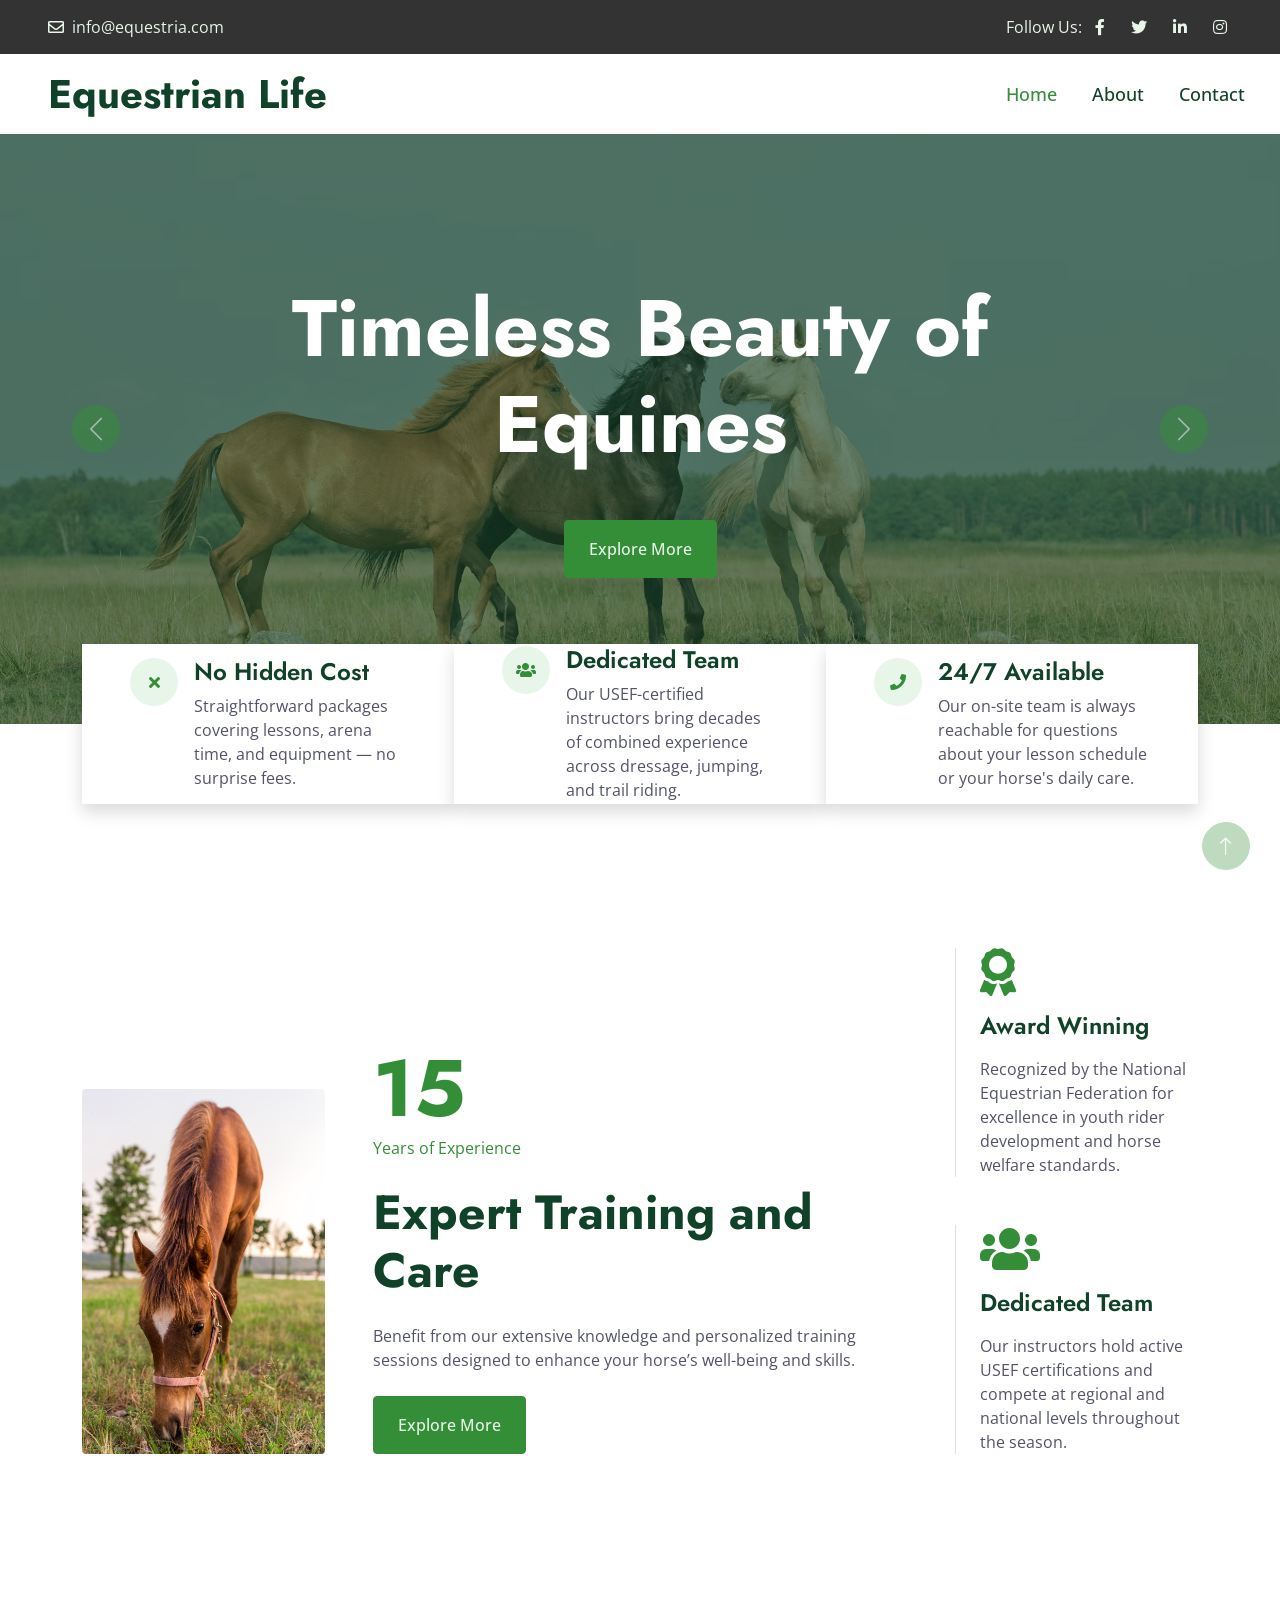
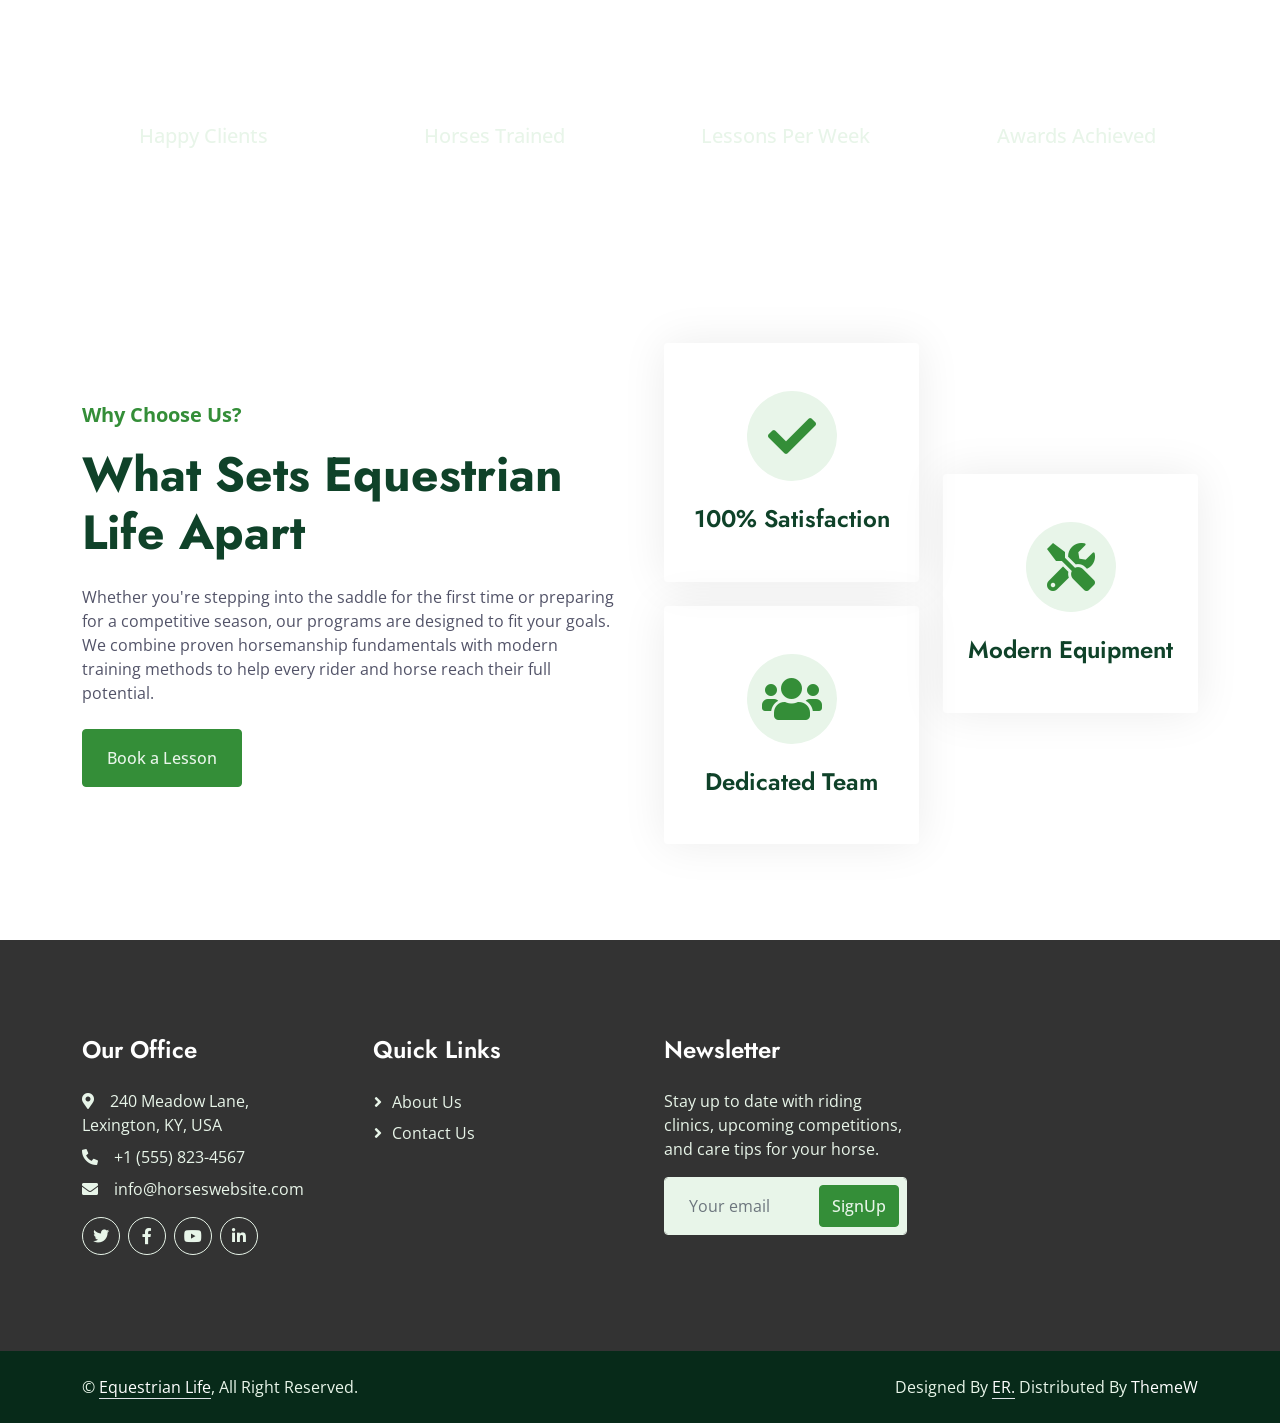
<file: index.html>
<!DOCTYPE html>
<html lang="en">

<head>
    <meta charset="utf-8">
    <title>Equestrian Life | Equine Training & Riding School</title>
    <meta content="width=device-width, initial-scale=1.0" name="viewport">
    <meta content="horse riding lessons, equestrian school, dressage, show jumping, trail riding, Lexington Kentucky" name="keywords">
    <meta content="Equestrian Life is a USEF-certified riding school in Lexington, KY offering lessons, boarding, and training for all skill levels." name="description">

    <!-- Favicon -->
    <link href="img/favicon.ico" rel="icon">

    <!-- Google Web Fonts -->
    <link rel="preconnect" href="https://fonts.googleapis.com">
    <link rel="preconnect" href="https://fonts.gstatic.com" crossorigin>
    <link href="https://fonts.googleapis.com/css2?family=Jost:wght@500;600;700&family=Open+Sans:wght@400;500&display=swap" rel="stylesheet">  

    <!-- Icon Font Stylesheet -->
    <link href="https://cdnjs.cloudflare.com/ajax/libs/font-awesome/5.10.0/css/all.min.css" rel="stylesheet">
    <link href="https://cdn.jsdelivr.net/npm/bootstrap-icons@1.4.1/font/bootstrap-icons.css" rel="stylesheet">

    <!-- Libraries Stylesheet -->
    <link href="lib/animate/animate.min.css" rel="stylesheet">

    <!-- Customized Bootstrap Stylesheet -->
    <link href="css/bootstrap.min.css" rel="stylesheet">

    <!-- Template Stylesheet -->
    <link href="css/style.css" rel="stylesheet">
</head>

<body>
    <!-- Spinner Start -->
    <div id="spinner" class="show bg-white position-fixed translate-middle w-100 vh-100 top-50 start-50 d-flex align-items-center justify-content-center">
        <div class="spinner-border text-primary" role="status" style="width: 3rem; height: 3rem;"></div>
    </div>
    <!-- Spinner End -->


    <!-- Topbar Start -->
    <div class="container-fluid bg-dark text-light px-0 py-2">
        <div class="row gx-0 d-none d-lg-flex">
            <div class="col-lg-7 px-5 text-start">
                <div class="h-100 d-inline-flex align-items-center">
                    <span class="far fa-envelope me-2"></span>
                    <span>info@equestria.com</span>
                </div>
            </div>
            <div class="col-lg-5 px-5 text-end">
                <div class="h-100 d-inline-flex align-items-center mx-n2">
                    <span>Follow Us:</span>
                    <a class="btn btn-link text-light" href=""><i class="fab fa-facebook-f"></i></a>
                    <a class="btn btn-link text-light" href=""><i class="fab fa-twitter"></i></a>
                    <a class="btn btn-link text-light" href=""><i class="fab fa-linkedin-in"></i></a>
                    <a class="btn btn-link text-light" href=""><i class="fab fa-instagram"></i></a>
                </div>
            </div>
        </div>
    </div>
    <!-- Topbar End -->


    <!-- Navbar Start -->
    <nav class="navbar navbar-expand-lg bg-white navbar-light sticky-top p-0">
        <a href="index.html" class="navbar-brand d-flex align-items-center px-4 px-lg-5">
            <h1 class="m-0">Equestrian Life</h1>
        </a>
        <button type="button" class="navbar-toggler me-4" data-bs-toggle="collapse" data-bs-target="#navbarCollapse">
            <span class="navbar-toggler-icon"></span>
        </button>
        <div class="collapse navbar-collapse" id="navbarCollapse">
            <div class="navbar-nav ms-auto p-4 p-lg-0">
                <a href="index.html" class="nav-item nav-link active">Home</a>
                <a href="about.html" class="nav-item nav-link">About</a>
                <a href="contact.html" class="nav-item nav-link">Contact</a>
            </div>
        </div>
    </nav>
    <!-- Navbar End -->


    <!-- Carousel Start -->
    <div class="container-fluid p-0 wow fadeIn" data-wow-delay="0.1s">
        <div id="header-carousel" class="carousel slide" data-bs-ride="carousel">
            <div class="carousel-inner">
                <div class="carousel-item active">
                    <img class="w-100" src="img/horses1.avif" alt="Image">
                    <div class="carousel-caption">
                        <div class="container">
                            <div class="row justify-content-center">
                                <div class="col-lg-8">
                                    <h1 class="display-1 text-white mb-5 animated slideInDown">Timeless Beauty of Equines</h1>
                                    <a href="about.html" class="btn btn-primary py-sm-3 px-sm-4">Explore More</a>
                                </div>
                            </div>
                        </div>
                    </div>
                </div>
                <div class="carousel-item">
                    <img class="w-100" src="img/horses2.avif" alt="Image">
                    <div class="carousel-caption">
                        <div class="container">
                            <div class="row justify-content-center">
                                <div class="col-lg-7">
                                    <h1 class="display-1 text-white mb-5 animated slideInDown">The Art of Equine Simplicity</h1>
                                    <a href="about.html" class="btn btn-primary py-sm-3 px-sm-4">Explore More</a>
                                </div>
                            </div>
                        </div>
                    </div>
                </div>
            </div>
            <button class="carousel-control-prev" type="button" data-bs-target="#header-carousel"
                data-bs-slide="prev">
                <span class="carousel-control-prev-icon" aria-hidden="true"></span>
                <span class="visually-hidden">Previous</span>
            </button>
            <button class="carousel-control-next" type="button" data-bs-target="#header-carousel"
                data-bs-slide="next">
                <span class="carousel-control-next-icon" aria-hidden="true"></span>
                <span class="visually-hidden">Next</span>
            </button>
        </div>
    </div>
    <!-- Carousel End -->


    <!-- Top Feature Start -->
    <div class="container-fluid top-feature py-5 pt-lg-0">
        <div class="container py-5 pt-lg-0">
            <div class="row gx-0">
                <div class="col-lg-4 wow fadeIn" data-wow-delay="0.1s">
                    <div class="bg-white shadow d-flex align-items-center h-100 px-5" style="min-height: 160px;">
                        <div class="d-flex">
                            <div class="flex-shrink-0 btn-lg-square rounded-circle bg-light">
                                <i class="fa fa-times text-primary"></i>
                            </div>
                            <div class="ps-3">
                                <h4>No Hidden Cost</h4>
                                <span>Straightforward packages covering lessons, arena time, and equipment — no surprise fees.</span>
                            </div>
                        </div>
                    </div>
                </div>
                <div class="col-lg-4 wow fadeIn" data-wow-delay="0.3s">
                    <div class="bg-white shadow d-flex align-items-center h-100 px-5" style="min-height: 160px;">
                        <div class="d-flex">
                            <div class="flex-shrink-0 btn-lg-square rounded-circle bg-light">
                                <i class="fa fa-users text-primary"></i>
                            </div>
                            <div class="ps-3">
                                <h4>Dedicated Team</h4>
                                <span>Our USEF-certified instructors bring decades of combined experience across dressage, jumping, and trail riding.</span>
                            </div>
                        </div>
                    </div>
                </div>
                <div class="col-lg-4 wow fadeIn" data-wow-delay="0.5s">
                    <div class="bg-white shadow d-flex align-items-center h-100 px-5" style="min-height: 160px;">
                        <div class="d-flex">
                            <div class="flex-shrink-0 btn-lg-square rounded-circle bg-light">
                                <i class="fa fa-phone text-primary"></i>
                            </div>
                            <div class="ps-3">
                                <h4>24/7 Available</h4>
                                <span>Our on-site team is always reachable for questions about your lesson schedule or your horse's daily care.</span>
                            </div>
                        </div>
                    </div>
                </div>
            </div>
        </div>
    </div>
    <!-- Top Feature End -->


    <!-- About Start -->
    <div class="container-xxl py-5">
        <div class="container">
            <div class="row g-5 align-items-end">
                <div class="col-lg-3 col-md-5 wow fadeInUp" data-wow-delay="0.1s">
                    <img class="img-fluid rounded" data-wow-delay="0.1s" src="img/about.avif">
                </div>
                <div class="col-lg-6 col-md-7 wow fadeInUp" data-wow-delay="0.3s">
                    <h1 class="display-1 text-primary mb-0">15</h1>
                    <p class="text-primary mb-4">Years of Experience</p>
                    <h1 class="display-5 mb-4">Expert Training and Care</h1>
                    <p class="mb-4">Benefit from our extensive knowledge and personalized training sessions designed to enhance your horse’s well-being and skills.</p>
                    <a class="btn btn-primary py-3 px-4" href="about.html">Explore More</a>
                </div>
                <div class="col-lg-3 col-md-12 wow fadeInUp" data-wow-delay="0.5s">
                    <div class="row g-5">
                        <div class="col-12 col-sm-6 col-lg-12">
                            <div class="border-start ps-4">
                                <i class="fa fa-award fa-3x text-primary mb-3"></i>
                                <h4 class="mb-3">Award Winning</h4>
                                <span>Recognized by the National Equestrian Federation for excellence in youth rider development and horse welfare standards.</span>
                            </div>
                        </div>
                        <div class="col-12 col-sm-6 col-lg-12">
                            <div class="border-start ps-4">
                                <i class="fa fa-users fa-3x text-primary mb-3"></i>
                                <h4 class="mb-3">Dedicated Team</h4>
                                <span>Our instructors hold active USEF certifications and compete at regional and national levels throughout the season.</span>
                            </div>
                        </div>
                    </div>
                </div>
            </div>
        </div>
    </div>
    <!-- About End -->


    <!-- Facts Start -->
    <div class="container-fluid facts my-5 py-5" data-parallax="scroll" data-image-src="img/horsescover.avif">
        <div class="container py-5">
            <div class="row g-5">
                <div class="col-sm-6 col-lg-3 text-center wow fadeIn" data-wow-delay="0.1s">
                    <h1 class="display-4 text-white" data-toggle="counter-up">186</h1>
                    <span class="fs-5 fw-semi-bold text-light">Happy Clients</span>
                </div>
                <div class="col-sm-6 col-lg-3 text-center wow fadeIn" data-wow-delay="0.3s">
                    <h1 class="display-4 text-white" data-toggle="counter-up">94</h1>
                    <span class="fs-5 fw-semi-bold text-light">Horses Trained</span>
                </div>
                <div class="col-sm-6 col-lg-3 text-center wow fadeIn" data-wow-delay="0.5s">
                    <h1 class="display-4 text-white" data-toggle="counter-up">48</h1>
                    <span class="fs-5 fw-semi-bold text-light">Lessons Per Week</span>
                </div>
                <div class="col-sm-6 col-lg-3 text-center wow fadeIn" data-wow-delay="0.7s">
                    <h1 class="display-4 text-white" data-toggle="counter-up">23</h1>
                    <span class="fs-5 fw-semi-bold text-light">Awards Achieved</span>
                </div>
            </div>
        </div>
    </div>
    <!-- Facts End -->


    <!-- Features Start -->
    <div class="container-xxl py-5">
        <div class="container">
            <div class="row g-5 align-items-center">
                <div class="col-lg-6 wow fadeInUp" data-wow-delay="0.1s">
                    <p class="fs-5 fw-bold text-primary">Why Choose Us?</p>
                    <h1 class="display-5 mb-4">What Sets Equestrian Life Apart</h1>
                    <p class="mb-4">Whether you're stepping into the saddle for the first time or preparing for a competitive season, our programs are designed to fit your goals. We combine proven horsemanship fundamentals with modern training methods to help every rider and horse reach their full potential.</p>
                    <a class="btn btn-primary py-3 px-4" href="contact.html">Book a Lesson</a>
                </div>
                <div class="col-lg-6">
                    <div class="row g-4 align-items-center">
                        <div class="col-md-6">
                            <div class="row g-4">
                                <div class="col-12 wow fadeIn" data-wow-delay="0.3s">
                                    <div class="text-center rounded py-5 px-4" style="box-shadow: 0 0 45px rgba(0,0,0,.08);">
                                        <div class="btn-square bg-light rounded-circle mx-auto mb-4" style="width: 90px; height: 90px;">
                                            <i class="fa fa-check fa-3x text-primary"></i>
                                        </div>
                                        <h4 class="mb-0">100% Satisfaction</h4>
                                    </div>
                                </div>
                                <div class="col-12 wow fadeIn" data-wow-delay="0.5s">
                                    <div class="text-center rounded py-5 px-4" style="box-shadow: 0 0 45px rgba(0,0,0,.08);">
                                        <div class="btn-square bg-light rounded-circle mx-auto mb-4" style="width: 90px; height: 90px;">
                                            <i class="fa fa-users fa-3x text-primary"></i>
                                        </div>
                                        <h4 class="mb-0">Dedicated Team</h4>
                                    </div>
                                </div>
                            </div>
                        </div>
                        <div class="col-md-6 wow fadeIn" data-wow-delay="0.7s">
                            <div class="text-center rounded py-5 px-4" style="box-shadow: 0 0 45px rgba(0,0,0,.08);">
                                <div class="btn-square bg-light rounded-circle mx-auto mb-4" style="width: 90px; height: 90px;">
                                    <i class="fa fa-tools fa-3x text-primary"></i>
                                </div>
                                <h4 class="mb-0">Modern Equipment</h4>
                            </div>
                        </div>
                    </div>
                </div>
            </div>
        </div>
    </div>
    <!-- Features End -->



    <!-- Footer Start -->
    <div class="container-fluid bg-dark text-light footer mt-5 py-5 wow fadeIn" data-wow-delay="0.1s">
        <div class="container py-5">
            <div class="row g-5">
                <div class="col-lg-3 col-md-6">
                    <h4 class="text-white mb-4">Our Office</h4>
                    <p class="mb-2"><i class="fa fa-map-marker-alt me-3"></i>240 Meadow Lane, Lexington, KY, USA</p>
                    <p class="mb-2"><i class="fa fa-phone-alt me-3"></i>+1 (555) 823-4567</p>
                    <p class="mb-2"><i class="fa fa-envelope me-3"></i>info@horseswebsite.com</p>
                    <div class="d-flex pt-2">
                        <a class="btn btn-square btn-outline-light rounded-circle me-2" href=""><i class="fab fa-twitter"></i></a>
                        <a class="btn btn-square btn-outline-light rounded-circle me-2" href=""><i class="fab fa-facebook-f"></i></a>
                        <a class="btn btn-square btn-outline-light rounded-circle me-2" href=""><i class="fab fa-youtube"></i></a>
                        <a class="btn btn-square btn-outline-light rounded-circle me-2" href=""><i class="fab fa-linkedin-in"></i></a>
                    </div>
                </div>
                <div class="col-lg-3 col-md-6">
                    <h4 class="text-white mb-4">Quick Links</h4>
                    <a class="btn btn-link" href="about.html">About Us</a>
                    <a class="btn btn-link" href="contact.html">Contact Us</a>
                </div>
                <div class="col-lg-3 col-md-6">
                    <h4 class="text-white mb-4">Newsletter</h4>
                    <p>Stay up to date with riding clinics, upcoming competitions, and care tips for your horse.</p>
                    <div class="position-relative w-100">
                        <input class="form-control bg-light border-light w-100 py-3 ps-4 pe-5" type="text" placeholder="Your email">
                        <button type="button" class="btn btn-primary py-2 position-absolute top-0 end-0 mt-2 me-2">SignUp</button>
                    </div>
                </div>
            </div>
        </div>
    </div>
    <!-- Footer End -->


    <!-- Copyright Start -->
    <div class="container-fluid copyright py-4">
        <div class="container">
            <div class="row">
                <div class="col-md-6 text-center text-md-start mb-3 mb-md-0">
                    &copy; <a class="border-bottom" href="#">Equestrian Life</a>, All Right Reserved.
                </div>
                <div class="col-md-6 text-center text-md-end">
                    <!--/*** This template is free as long as you keep the footer author’s credit link/attribution link/backlink. If you'd like to use the template without the footer author’s credit link/attribution link/backlink, you can purchase the Credit Removal License from "https://htmlcodex.com/credit-removal". Thank you for your support. ***/-->
                    Designed By <a class="border-bottom" href="https://htmlcodex.com">ER.</a> Distributed By <a href="https://themewagon.com">ThemeW</a>
                </div>
            </div>
        </div>
    </div>
    <!-- Copyright End -->


    <!-- Back to Top -->
    <a href="#" class="btn btn-lg btn-primary btn-lg-square rounded-circle back-to-top"><i class="bi bi-arrow-up"></i></a>


    <!-- JavaScript Libraries -->
    <script src="https://code.jquery.com/jquery-3.4.1.min.js"></script>
    <script src="https://cdn.jsdelivr.net/npm/bootstrap@5.0.0/dist/js/bootstrap.bundle.min.js"></script>
    <script src="lib/wow/wow.min.js"></script>
    <script src="lib/easing/easing.min.js"></script>
    <script src="lib/waypoints/waypoints.min.js"></script>
    <script src="lib/counterup/counterup.min.js"></script>
    <script src="lib/parallax/parallax.min.js"></script>

    <!-- Template Javascript -->
    <script src="js/main.js"></script>
</body>

</html>
</file>
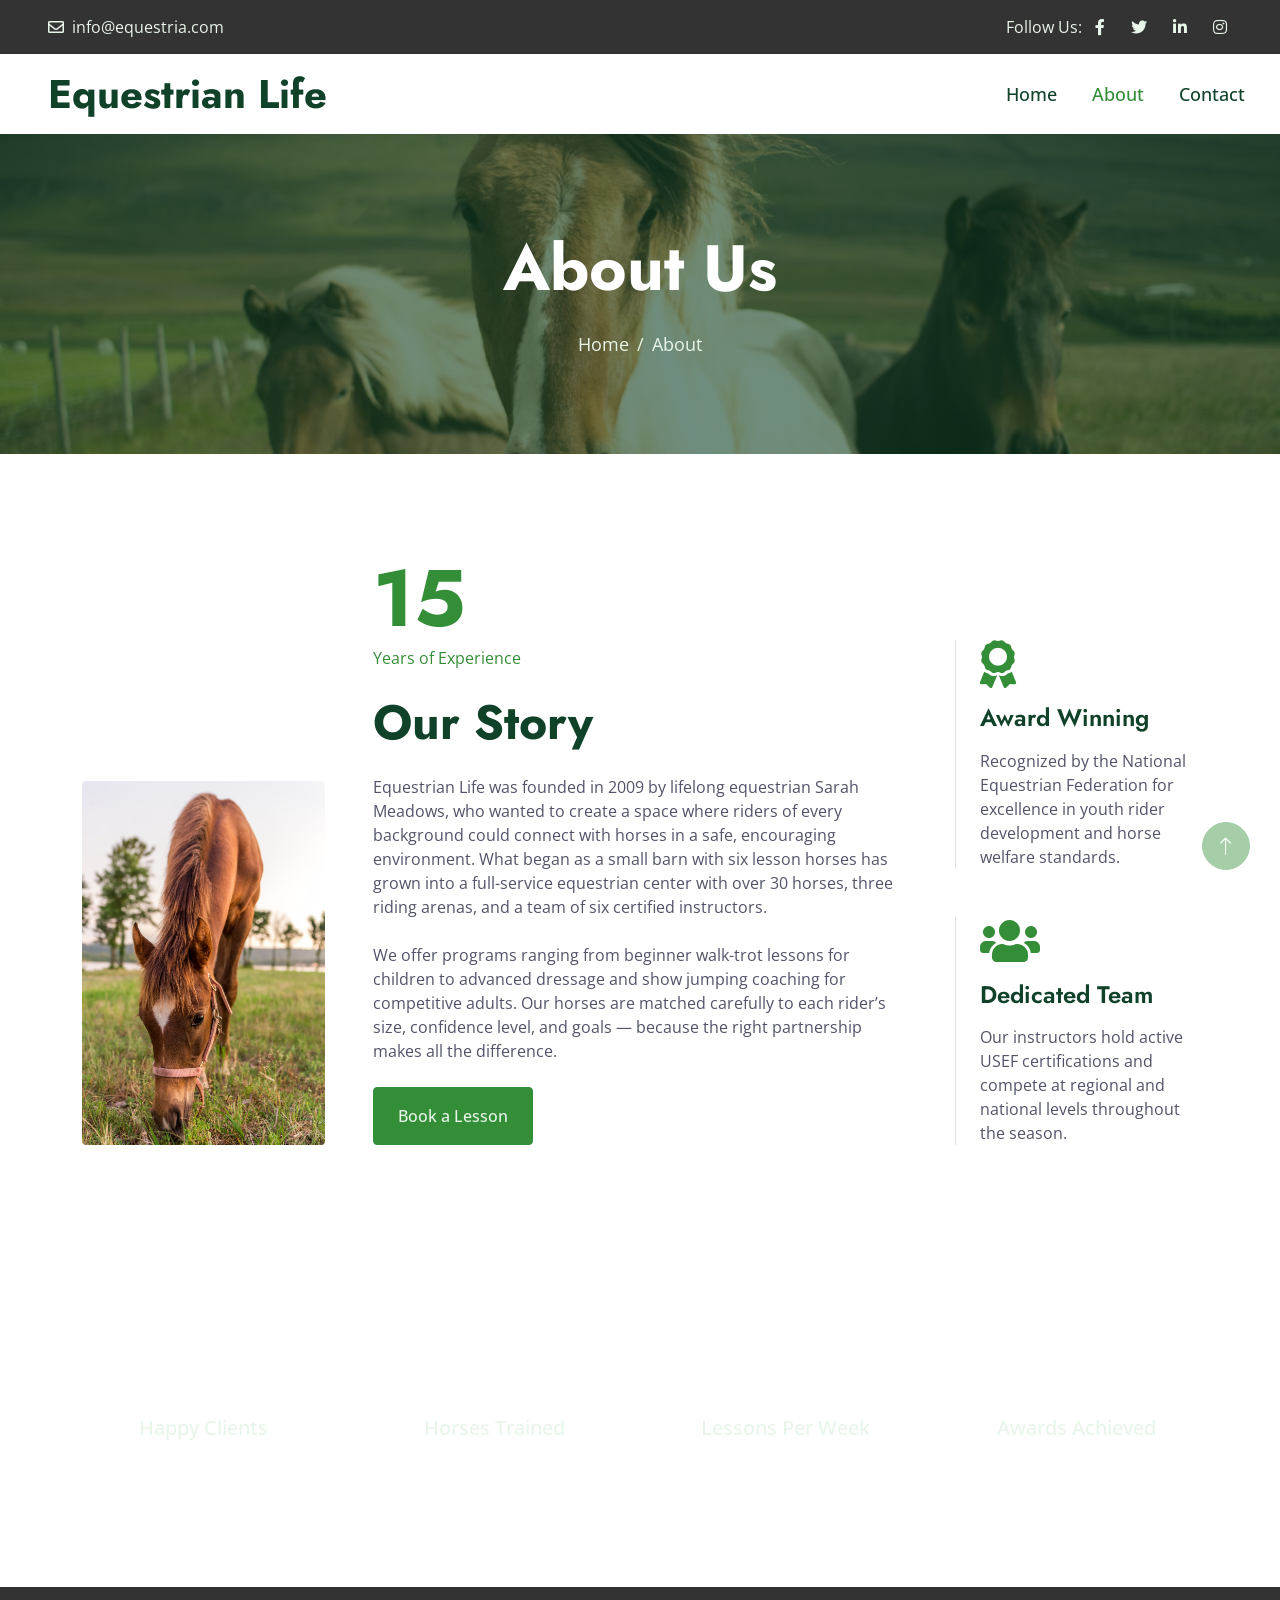
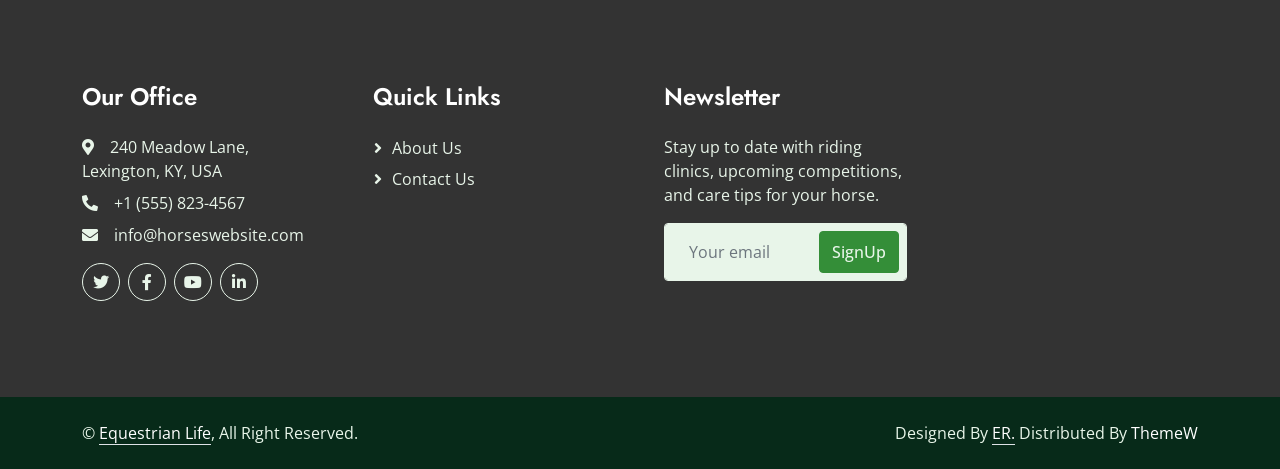
<file: about.html>
<!DOCTYPE html>
<html lang="en">

<head>
    <meta charset="utf-8">
    <title>About Us | Equestrian Life</title>
    <meta content="width=device-width, initial-scale=1.0" name="viewport">
    <meta content="about equestrian life, horse riding school history, certified riding instructors, Lexington Kentucky equestrian" name="keywords">
    <meta content="Learn about Equestrian Life — 15 years of USEF-certified instruction, award-winning programs, and a passionate team dedicated to horses and riders of all levels." name="description">

    <!-- Favicon -->
    <link href="img/favicon.ico" rel="icon">

    <!-- Google Web Fonts -->
    <link rel="preconnect" href="https://fonts.googleapis.com">
    <link rel="preconnect" href="https://fonts.gstatic.com" crossorigin>
    <link href="https://fonts.googleapis.com/css2?family=Jost:wght@500;600;700&family=Open+Sans:wght@400;500&display=swap" rel="stylesheet">  

    <!-- Icon Font Stylesheet -->
    <link href="https://cdnjs.cloudflare.com/ajax/libs/font-awesome/5.10.0/css/all.min.css" rel="stylesheet">
    <link href="https://cdn.jsdelivr.net/npm/bootstrap-icons@1.4.1/font/bootstrap-icons.css" rel="stylesheet">

    <!-- Libraries Stylesheet -->
    <link href="lib/animate/animate.min.css" rel="stylesheet">

    <!-- Customized Bootstrap Stylesheet -->
    <link href="css/bootstrap.min.css" rel="stylesheet">

    <!-- Template Stylesheet -->
    <link href="css/style.css" rel="stylesheet">
</head>

<body>
    <!-- Spinner Start -->
    <div id="spinner" class="show bg-white position-fixed translate-middle w-100 vh-100 top-50 start-50 d-flex align-items-center justify-content-center">
        <div class="spinner-border text-primary" role="status" style="width: 3rem; height: 3rem;"></div>
    </div>
    <!-- Spinner End -->


    <!-- Topbar Start -->
    <div class="container-fluid bg-dark text-light px-0 py-2">
        <div class="row gx-0 d-none d-lg-flex">
            <div class="col-lg-7 px-5 text-start">
                <div class="h-100 d-inline-flex align-items-center">
                    <span class="far fa-envelope me-2"></span>
                    <span>info@equestria.com</span>
                </div>
            </div>
            <div class="col-lg-5 px-5 text-end">
                <div class="h-100 d-inline-flex align-items-center mx-n2">
                    <span>Follow Us:</span>
                    <a class="btn btn-link text-light" href=""><i class="fab fa-facebook-f"></i></a>
                    <a class="btn btn-link text-light" href=""><i class="fab fa-twitter"></i></a>
                    <a class="btn btn-link text-light" href=""><i class="fab fa-linkedin-in"></i></a>
                    <a class="btn btn-link text-light" href=""><i class="fab fa-instagram"></i></a>
                </div>
            </div>
        </div>
    </div>
    <!-- Topbar End -->


    <!-- Navbar Start -->
    <nav class="navbar navbar-expand-lg bg-white navbar-light sticky-top p-0">
        <a href="index.html" class="navbar-brand d-flex align-items-center px-4 px-lg-5">
            <h1 class="m-0">Equestrian Life</h1>
        </a>
        <button type="button" class="navbar-toggler me-4" data-bs-toggle="collapse" data-bs-target="#navbarCollapse">
            <span class="navbar-toggler-icon"></span>
        </button>
        <div class="collapse navbar-collapse" id="navbarCollapse">
            <div class="navbar-nav ms-auto p-4 p-lg-0">
                <a href="index.html" class="nav-item nav-link">Home</a>
                <a href="about.html" class="nav-item nav-link active">About</a>
                <a href="contact.html" class="nav-item nav-link">Contact</a>
            </div>
        </div>
    </nav>
    <!-- Navbar End -->


    <!-- Page Header Start -->
    <div class="container-fluid page-header py-5 mb-5 wow fadeIn" data-wow-delay="0.1s">
        <div class="container text-center py-5">
            <h1 class="display-3 text-white mb-4 animated slideInDown">About Us</h1>
            <nav aria-label="breadcrumb animated slideInDown">
                <ol class="breadcrumb justify-content-center mb-0">
                    <li class="breadcrumb-item"><a href="#">Home</a></li>
                    <li class="breadcrumb-item active" aria-current="page">About</li>
                </ol>
            </nav>
        </div>
    </div>
    <!-- Page Header End -->


    <!-- About Start -->
    <div class="container-xxl py-5">
        <div class="container">
            <div class="row g-5 align-items-end">
                <div class="col-lg-3 col-md-5 wow fadeInUp" data-wow-delay="0.1s">
                    <img class="img-fluid rounded" data-wow-delay="0.1s" src="img/about.avif">
                </div>
                <div class="col-lg-6 col-md-7 wow fadeInUp" data-wow-delay="0.3s">
                    <h1 class="display-1 text-primary mb-0">15</h1>
                    <p class="text-primary mb-4">Years of Experience</p>
                    <h1 class="display-5 mb-4">Our Story</h1>
                    <p class="mb-4">Equestrian Life was founded in 2009 by lifelong equestrian Sarah Meadows, who wanted to create a space where riders of every background could connect with horses in a safe, encouraging environment. What began as a small barn with six lesson horses has grown into a full-service equestrian center with over 30 horses, three riding arenas, and a team of six certified instructors.</p>
                    <p class="mb-4">We offer programs ranging from beginner walk-trot lessons for children to advanced dressage and show jumping coaching for competitive adults. Our horses are matched carefully to each rider’s size, confidence level, and goals — because the right partnership makes all the difference.</p>
                    <a class="btn btn-primary py-3 px-4" href="contact.html">Book a Lesson</a>
                </div>
                <div class="col-lg-3 col-md-12 wow fadeInUp" data-wow-delay="0.5s">
                    <div class="row g-5">
                        <div class="col-12 col-sm-6 col-lg-12">
                            <div class="border-start ps-4">
                                <i class="fa fa-award fa-3x text-primary mb-3"></i>
                                <h4 class="mb-3">Award Winning</h4>
                                <span>Recognized by the National Equestrian Federation for excellence in youth rider development and horse welfare standards.</span>
                            </div>
                        </div>
                        <div class="col-12 col-sm-6 col-lg-12">
                            <div class="border-start ps-4">
                                <i class="fa fa-users fa-3x text-primary mb-3"></i>
                                <h4 class="mb-3">Dedicated Team</h4>
                                <span>Our instructors hold active USEF certifications and compete at regional and national levels throughout the season.</span>
                            </div>
                        </div>
                    </div>
                </div>
            </div>
        </div>
    </div>
    <!-- About End -->


    <!-- Facts Start -->
    <div class="container-fluid facts my-5 py-5" data-parallax="scroll" data-image-src="img/horsescover.avif">
        <div class="container py-5">
            <div class="row g-5">
                <div class="col-sm-6 col-lg-3 text-center wow fadeIn" data-wow-delay="0.1s">
                    <h1 class="display-4 text-white" data-toggle="counter-up">186</h1>
                    <span class="fs-5 fw-semi-bold text-light">Happy Clients</span>
                </div>
                <div class="col-sm-6 col-lg-3 text-center wow fadeIn" data-wow-delay="0.3s">
                    <h1 class="display-4 text-white" data-toggle="counter-up">94</h1>
                    <span class="fs-5 fw-semi-bold text-light">Horses Trained</span>
                </div>
                <div class="col-sm-6 col-lg-3 text-center wow fadeIn" data-wow-delay="0.5s">
                    <h1 class="display-4 text-white" data-toggle="counter-up">48</h1>
                    <span class="fs-5 fw-semi-bold text-light">Lessons Per Week</span>
                </div>
                <div class="col-sm-6 col-lg-3 text-center wow fadeIn" data-wow-delay="0.7s">
                    <h1 class="display-4 text-white" data-toggle="counter-up">23</h1>
                    <span class="fs-5 fw-semi-bold text-light">Awards Achieved</span>
                </div>
            </div>
        </div>
    </div>
    <!-- Facts End -->


    <!-- Footer Start -->
    <div class="container-fluid bg-dark text-light footer mt-5 py-5 wow fadeIn" data-wow-delay="0.1s">
        <div class="container py-5">
            <div class="row g-5">
                <div class="col-lg-3 col-md-6">
                    <h4 class="text-white mb-4">Our Office</h4>
                    <p class="mb-2"><i class="fa fa-map-marker-alt me-3"></i>240 Meadow Lane, Lexington, KY, USA</p>
                    <p class="mb-2"><i class="fa fa-phone-alt me-3"></i>+1 (555) 823-4567</p>
                    <p class="mb-2"><i class="fa fa-envelope me-3"></i>info@horseswebsite.com</p>
                    <div class="d-flex pt-2">
                        <a class="btn btn-square btn-outline-light rounded-circle me-2" href=""><i class="fab fa-twitter"></i></a>
                        <a class="btn btn-square btn-outline-light rounded-circle me-2" href=""><i class="fab fa-facebook-f"></i></a>
                        <a class="btn btn-square btn-outline-light rounded-circle me-2" href=""><i class="fab fa-youtube"></i></a>
                        <a class="btn btn-square btn-outline-light rounded-circle me-2" href=""><i class="fab fa-linkedin-in"></i></a>
                    </div>
                </div>
                <div class="col-lg-3 col-md-6">
                    <h4 class="text-white mb-4">Quick Links</h4>
                    <a class="btn btn-link" href="about.html">About Us</a>
                    <a class="btn btn-link" href="contact.html">Contact Us</a>
                </div>
                <div class="col-lg-3 col-md-6">
                    <h4 class="text-white mb-4">Newsletter</h4>
                    <p>Stay up to date with riding clinics, upcoming competitions, and care tips for your horse.</p>
                    <div class="position-relative w-100">
                        <input class="form-control bg-light border-light w-100 py-3 ps-4 pe-5" type="text" placeholder="Your email">
                        <button type="button" class="btn btn-primary py-2 position-absolute top-0 end-0 mt-2 me-2">SignUp</button>
                    </div>
                </div>
            </div>
        </div>
    </div>
    <!-- Footer End -->


    <!-- Copyright Start -->
    <div class="container-fluid copyright py-4">
        <div class="container">
            <div class="row">
                <div class="col-md-6 text-center text-md-start mb-3 mb-md-0">
                    &copy; <a class="border-bottom" href="#">Equestrian Life</a>, All Right Reserved.
                </div>
                <div class="col-md-6 text-center text-md-end">
                    <!--/*** This template is free as long as you keep the footer author’s credit link/attribution link/backlink. If you'd like to use the template without the footer author’s credit link/attribution link/backlink, you can purchase the Credit Removal License from "https://htmlcodex.com/credit-removal". Thank you for your support. ***/-->
                    Designed By <a class="border-bottom" href="https://htmlcodex.com">ER.</a> Distributed By <a href="https://themewagon.com">ThemeW</a>
                </div>
            </div>
        </div>
    </div>
    <!-- Copyright End -->


    <!-- Back to Top -->
    <a href="#" class="btn btn-lg btn-primary btn-lg-square rounded-circle back-to-top"><i class="bi bi-arrow-up"></i></a>


    <!-- JavaScript Libraries -->
    <script src="https://code.jquery.com/jquery-3.4.1.min.js"></script>
    <script src="https://cdn.jsdelivr.net/npm/bootstrap@5.0.0/dist/js/bootstrap.bundle.min.js"></script>
    <script src="lib/wow/wow.min.js"></script>
    <script src="lib/easing/easing.min.js"></script>
    <script src="lib/waypoints/waypoints.min.js"></script>
    <script src="lib/counterup/counterup.min.js"></script>
    <script src="lib/parallax/parallax.min.js"></script>

    <!-- Template Javascript -->
    <script src="js/main.js"></script>
</body>

</html>
</file>
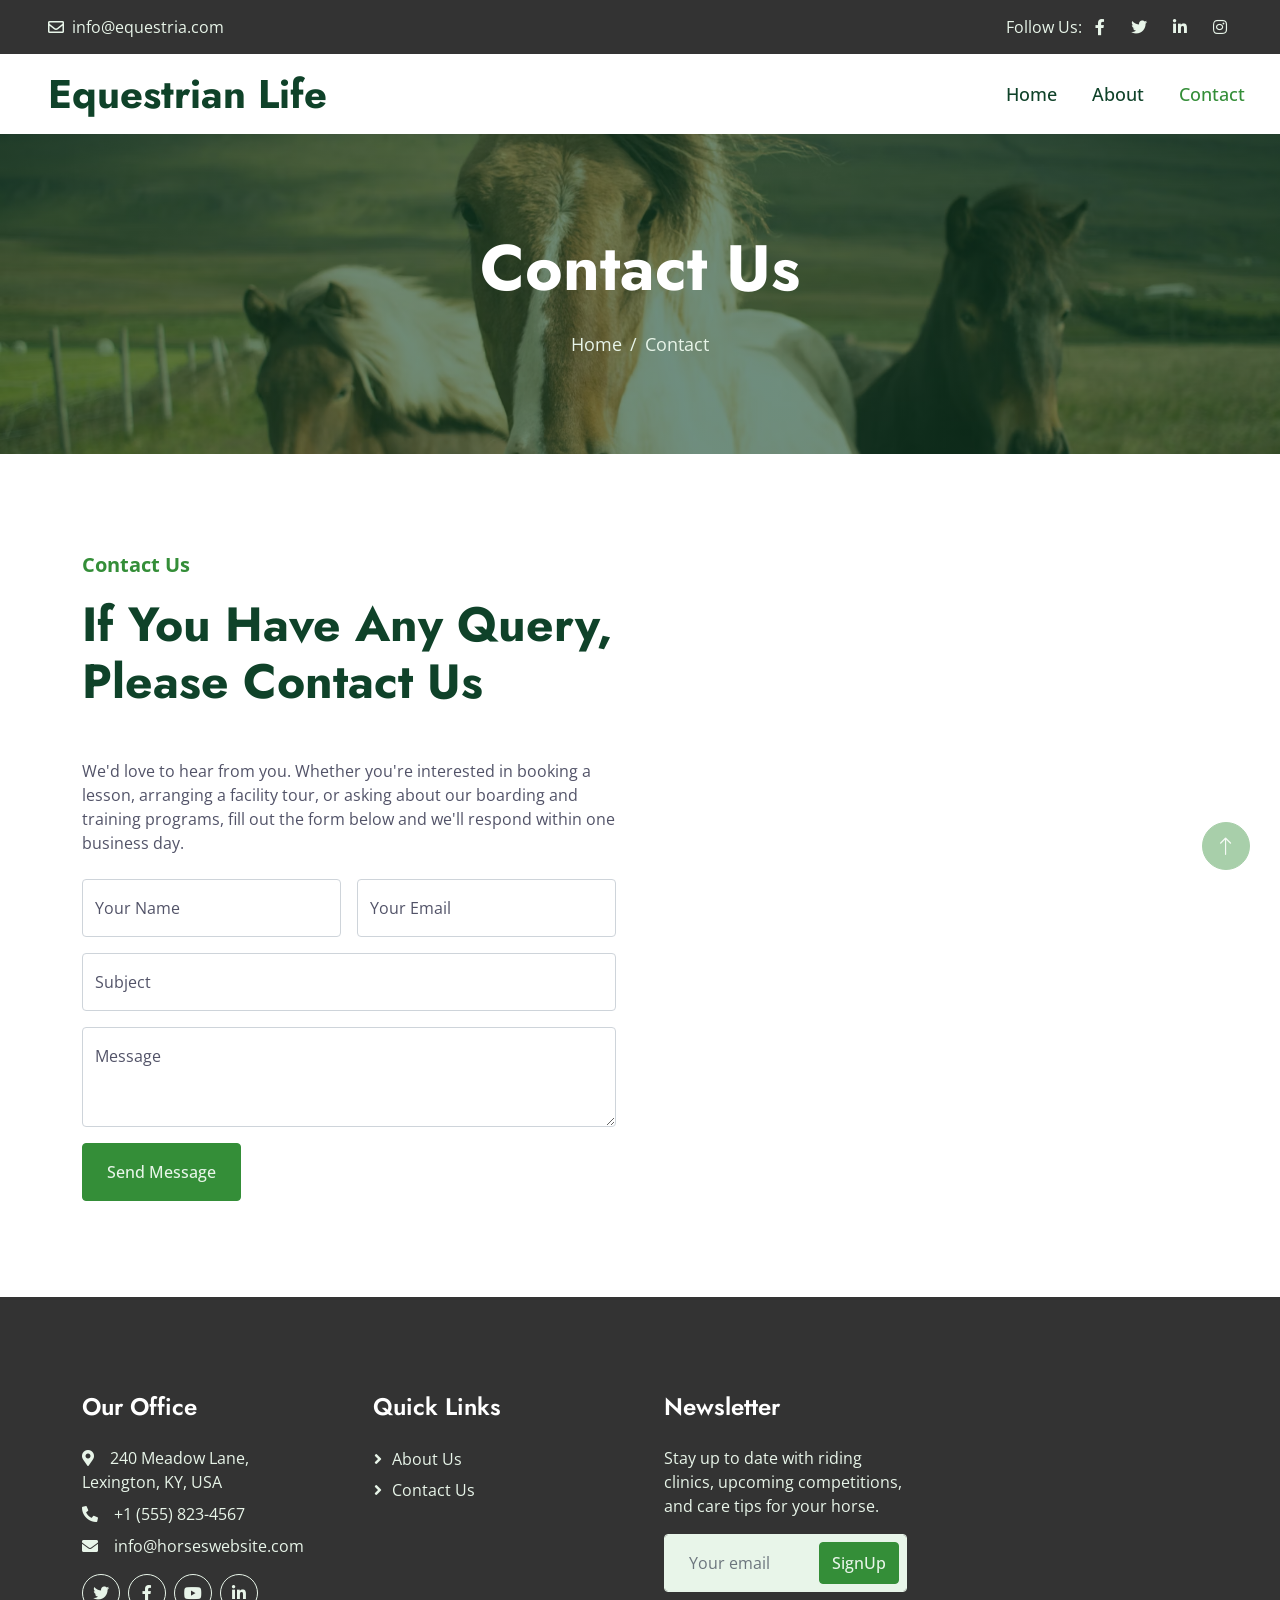
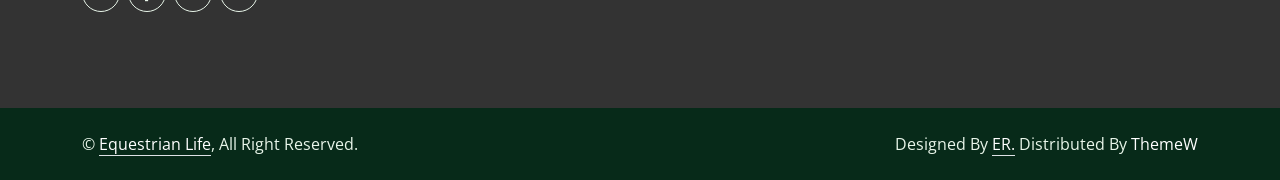
<file: contact.html>
<!DOCTYPE html>
<html lang="en">

<head>
    <meta charset="utf-8">
    <title>Contact Us | Equestrian Life</title>
    <meta content="width=device-width, initial-scale=1.0" name="viewport">
    <meta content="contact equestrian life, book riding lesson, horse riding school contact, Lexington Kentucky" name="keywords">
    <meta content="Get in touch with Equestrian Life to book a riding lesson, schedule a facility tour, or ask about our boarding and training programs in Lexington, KY." name="description">

    <!-- Favicon -->
    <link href="img/favicon.ico" rel="icon">

    <!-- Google Web Fonts -->
    <link rel="preconnect" href="https://fonts.googleapis.com">
    <link rel="preconnect" href="https://fonts.gstatic.com" crossorigin>
    <link href="https://fonts.googleapis.com/css2?family=Jost:wght@500;600;700&family=Open+Sans:wght@400;500&display=swap" rel="stylesheet">  

    <!-- Icon Font Stylesheet -->
    <link href="https://cdnjs.cloudflare.com/ajax/libs/font-awesome/5.10.0/css/all.min.css" rel="stylesheet">
    <link href="https://cdn.jsdelivr.net/npm/bootstrap-icons@1.4.1/font/bootstrap-icons.css" rel="stylesheet">

    <!-- Libraries Stylesheet -->
    <link href="lib/animate/animate.min.css" rel="stylesheet">

    <!-- Customized Bootstrap Stylesheet -->
    <link href="css/bootstrap.min.css" rel="stylesheet">

    <!-- Template Stylesheet -->
    <link href="css/style.css" rel="stylesheet">
</head>

<body>
    <!-- Spinner Start -->
    <div id="spinner" class="show bg-white position-fixed translate-middle w-100 vh-100 top-50 start-50 d-flex align-items-center justify-content-center">
        <div class="spinner-border text-primary" role="status" style="width: 3rem; height: 3rem;"></div>
    </div>
    <!-- Spinner End -->


    <!-- Topbar Start -->
    <div class="container-fluid bg-dark text-light px-0 py-2">
        <div class="row gx-0 d-none d-lg-flex">
            <div class="col-lg-7 px-5 text-start">
                <div class="h-100 d-inline-flex align-items-center">
                    <span class="far fa-envelope me-2"></span>
                    <span>info@equestria.com</span>
                </div>
            </div>
            <div class="col-lg-5 px-5 text-end">
                <div class="h-100 d-inline-flex align-items-center mx-n2">
                    <span>Follow Us:</span>
                    <a class="btn btn-link text-light" href=""><i class="fab fa-facebook-f"></i></a>
                    <a class="btn btn-link text-light" href=""><i class="fab fa-twitter"></i></a>
                    <a class="btn btn-link text-light" href=""><i class="fab fa-linkedin-in"></i></a>
                    <a class="btn btn-link text-light" href=""><i class="fab fa-instagram"></i></a>
                </div>
            </div>
        </div>
    </div>
    <!-- Topbar End -->


    <!-- Navbar Start -->
    <nav class="navbar navbar-expand-lg bg-white navbar-light sticky-top p-0">
        <a href="index.html" class="navbar-brand d-flex align-items-center px-4 px-lg-5">
            <h1 class="m-0">Equestrian Life</h1>
        </a>
        <button type="button" class="navbar-toggler me-4" data-bs-toggle="collapse" data-bs-target="#navbarCollapse">
            <span class="navbar-toggler-icon"></span>
        </button>
        <div class="collapse navbar-collapse" id="navbarCollapse">
            <div class="navbar-nav ms-auto p-4 p-lg-0">
                <a href="index.html" class="nav-item nav-link">Home</a>
                <a href="about.html" class="nav-item nav-link">About</a>
                <a href="contact.html" class="nav-item nav-link active">Contact</a>
            </div>
        </div>
    </nav>
    <!-- Navbar End -->


    <!-- Page Header Start -->
    <div class="container-fluid page-header py-5 mb-5 wow fadeIn" data-wow-delay="0.1s">
        <div class="container text-center py-5">
            <h1 class="display-3 text-white mb-4 animated slideInDown">Contact Us</h1>
            <nav aria-label="breadcrumb animated slideInDown">
                <ol class="breadcrumb justify-content-center mb-0">
                    <li class="breadcrumb-item"><a href="#">Home</a></li>
                    <li class="breadcrumb-item active" aria-current="page">Contact</li>
                </ol>
            </nav>
        </div>
    </div>
    <!-- Page Header End -->


    <!-- Contact Start -->
    <div class="container-xxl py-5">
        <div class="container">
            <div class="row g-5">
                <div class="col-lg-6 wow fadeIn" data-wow-delay="0.1s">
                    <p class="fs-5 fw-bold text-primary">Contact Us</p>
                    <h1 class="display-5 mb-5">If You Have Any Query, Please Contact Us</h1>
                    <p class="mb-4">We'd love to hear from you. Whether you're interested in booking a lesson, arranging a facility tour, or asking about our boarding and training programs, fill out the form below and we'll respond within one business day.</p>
                    <form>
                        <div class="row g-3">
                            <div class="col-md-6">
                                <div class="form-floating">
                                    <input type="text" class="form-control" id="name" placeholder="Your Name">
                                    <label for="name">Your Name</label>
                                </div>
                            </div>
                            <div class="col-md-6">
                                <div class="form-floating">
                                    <input type="email" class="form-control" id="email" placeholder="Your Email">
                                    <label for="email">Your Email</label>
                                </div>
                            </div>
                            <div class="col-12">
                                <div class="form-floating">
                                    <input type="text" class="form-control" id="subject" placeholder="Subject">
                                    <label for="subject">Subject</label>
                                </div>
                            </div>
                            <div class="col-12">
                                <div class="form-floating">
                                    <textarea class="form-control" placeholder="Leave a message here" id="message" style="height: 100px"></textarea>
                                    <label for="message">Message</label>
                                </div>
                            </div>
                            <div class="col-12">
                                <button class="btn btn-primary py-3 px-4" type="submit">Send Message</button>
                            </div>
                        </div>
                    </form>
                </div>
                <div class="col-lg-6 wow fadeIn" data-wow-delay="0.5s" style="min-height: 450px;">
                    <div class="position-relative rounded overflow-hidden h-100">
                        <iframe class="position-relative w-100 h-100"
                        src="https://maps.google.com/maps?q=Lexington,KY,USA&t=&z=13&ie=UTF8&iwloc=&output=embed"
                        frameborder="0" style="min-height: 450px; border:0;" allowfullscreen="" aria-hidden="false"
                        tabindex="0"></iframe>
                    </div>
                </div>
            </div>
        </div>
    </div>
    <!-- Contact End -->


    <!-- Footer Start -->
    <div class="container-fluid bg-dark text-light footer mt-5 py-5 wow fadeIn" data-wow-delay="0.1s">
        <div class="container py-5">
            <div class="row g-5">
                <div class="col-lg-3 col-md-6">
                    <h4 class="text-white mb-4">Our Office</h4>
                    <p class="mb-2"><i class="fa fa-map-marker-alt me-3"></i>240 Meadow Lane, Lexington, KY, USA</p>
                    <p class="mb-2"><i class="fa fa-phone-alt me-3"></i>+1 (555) 823-4567</p>
                    <p class="mb-2"><i class="fa fa-envelope me-3"></i>info@horseswebsite.com</p>
                    <div class="d-flex pt-2">
                        <a class="btn btn-square btn-outline-light rounded-circle me-2" href=""><i class="fab fa-twitter"></i></a>
                        <a class="btn btn-square btn-outline-light rounded-circle me-2" href=""><i class="fab fa-facebook-f"></i></a>
                        <a class="btn btn-square btn-outline-light rounded-circle me-2" href=""><i class="fab fa-youtube"></i></a>
                        <a class="btn btn-square btn-outline-light rounded-circle me-2" href=""><i class="fab fa-linkedin-in"></i></a>
                    </div>
                </div>
                <div class="col-lg-3 col-md-6">
                    <h4 class="text-white mb-4">Quick Links</h4>
                    <a class="btn btn-link" href="about.html">About Us</a>
                    <a class="btn btn-link" href="contact.html">Contact Us</a>
                </div>
                <div class="col-lg-3 col-md-6">
                    <h4 class="text-white mb-4">Newsletter</h4>
                    <p>Stay up to date with riding clinics, upcoming competitions, and care tips for your horse.</p>
                    <div class="position-relative w-100">
                        <input class="form-control bg-light border-light w-100 py-3 ps-4 pe-5" type="text" placeholder="Your email">
                        <button type="button" class="btn btn-primary py-2 position-absolute top-0 end-0 mt-2 me-2">SignUp</button>
                    </div>
                </div>
            </div>
        </div>
    </div>
    <!-- Footer End -->


    <!-- Copyright Start -->
    <div class="container-fluid copyright py-4">
        <div class="container">
            <div class="row">
                <div class="col-md-6 text-center text-md-start mb-3 mb-md-0">
                    &copy; <a class="border-bottom" href="#">Equestrian Life</a>, All Right Reserved.
                </div>
                <div class="col-md-6 text-center text-md-end">
                    <!--/*** This template is free as long as you keep the footer author’s credit link/attribution link/backlink. If you'd like to use the template without the footer author’s credit link/attribution link/backlink, you can purchase the Credit Removal License from "https://htmlcodex.com/credit-removal". Thank you for your support. ***/-->
                    Designed By <a class="border-bottom" href="https://htmlcodex.com">ER.</a> Distributed By <a href="https://themewagon.com">ThemeW</a>
                </div>
            </div>
        </div>
    </div>
    <!-- Copyright End -->


    <!-- Back to Top -->
    <a href="#" class="btn btn-lg btn-primary btn-lg-square rounded-circle back-to-top"><i class="bi bi-arrow-up"></i></a>


    <!-- JavaScript Libraries -->
    <script src="https://code.jquery.com/jquery-3.4.1.min.js"></script>
    <script src="https://cdn.jsdelivr.net/npm/bootstrap@5.0.0/dist/js/bootstrap.bundle.min.js"></script>
    <script src="lib/wow/wow.min.js"></script>
    <script src="lib/easing/easing.min.js"></script>
    <script src="lib/waypoints/waypoints.min.js"></script>
    <script src="lib/counterup/counterup.min.js"></script>
    <script src="lib/parallax/parallax.min.js"></script>

    <!-- Template Javascript -->
    <script src="js/main.js"></script>
</body>

</html>
</file>
<file: css/style.css>
/********** Template CSS **********/
:root {
    --primary: #348E38;
    --secondary: #525368;
    --light: #E8F5E9;
    --dark: #0F4229;
}

.back-to-top {
    position: fixed;
    display: none;
    right: 30px;
    bottom: 30px;
    z-index: 99;
}

h1,
.h1,
h2,
.h2,
.fw-bold {
    font-weight: 700 !important;
}

h3,
.h3,
h4,
.h4,
.fw-medium {
    font-weight: 600 !important;
}

h5,
.h5,
h6,
.h6,
.fw-semi-bold {
    font-weight: 500 !important;
}


/*** Spinner ***/
#spinner {
    opacity: 0;
    visibility: hidden;
    transition: opacity .5s ease-out, visibility 0s linear .5s;
    z-index: 99999;
}

#spinner.show {
    transition: opacity .5s ease-out, visibility 0s linear 0s;
    visibility: visible;
    opacity: 1;
}


/*** Button ***/
.btn {
    transition: .5s;
    font-weight: 500;
}

.btn-primary,
.btn-outline-primary:hover {
    color: var(--light);
}

.btn-square {
    width: 38px;
    height: 38px;
}

.btn-sm-square {
    width: 32px;
    height: 32px;
}

.btn-lg-square {
    width: 48px;
    height: 48px;
}

.btn-square,
.btn-sm-square,
.btn-lg-square {
    padding: 0;
    display: flex;
    align-items: center;
    justify-content: center;
    font-weight: normal;
}


/*** Navbar ***/
.navbar.sticky-top {
    top: -100px;
    transition: .5s;
}

.navbar .navbar-brand,
.navbar a.btn {
    height: 80px
}

.navbar .navbar-nav .nav-link {
    margin-right: 35px;
    padding: 25px 0;
    color: var(--dark);
    font-size: 18px;
    font-weight: 500;
    outline: none;
}

.navbar .navbar-nav .nav-link:hover,
.navbar .navbar-nav .nav-link.active {
    color: var(--primary);
}

.navbar .dropdown-toggle::after {
    border: none;
    content: "\f107";
    font-family: "Font Awesome 5 Free";
    font-weight: 900;
    vertical-align: middle;
    margin-left: 8px;
}

@media (max-width: 991.98px) {
    .navbar .navbar-nav .nav-link  {
        margin-right: 0;
        padding: 10px 0;
    }

    .navbar .navbar-nav {
        border-top: 1px solid #EEEEEE;
    }
}

@media (min-width: 992px) {
    .navbar .nav-item .dropdown-menu {
        display: block;
        border: none;
        margin-top: 0;
        top: 150%;
        opacity: 0;
        visibility: hidden;
        transition: .5s;
    }

    .navbar .nav-item:hover .dropdown-menu {
        top: 100%;
        visibility: visible;
        transition: .5s;
        opacity: 1;
    }
}


/*** Header ***/
#header-carousel .carousel-item img {
    max-height: 590px;
    object-fit: cover;
}

.carousel-caption {
    top: 0;
    left: 0;
    right: 0;
    bottom: 0;
    display: flex;
    align-items: center;
    justify-content: center;
    text-align: center;
    background: rgba(15, 66, 41, .6);
    z-index: 1;
}

.carousel-control-prev,
.carousel-control-next {
    width: 15%;
}

.carousel-control-prev-icon,
.carousel-control-next-icon {
    width: 3rem;
    height: 3rem;
    border-radius: 3rem;
    background-color: var(--primary);
    border: 10px solid var(--primary);
}

@media (max-width: 768px) {
    #header-carousel .carousel-item {
        position: relative;
        min-height: 450px;
    }
    
    #header-carousel .carousel-item img {
        position: absolute;
        width: 100%;
        height: 100%;
        object-fit: cover;
    }
}

.page-header {
    background: linear-gradient(rgba(15, 66, 41, .6), rgba(15, 66, 41, .6)), url(../img/horses4.avif) center center no-repeat;
    background-size: cover;
}

.page-header .breadcrumb-item+.breadcrumb-item::before {
    color: var(--light);
}

.page-header .breadcrumb-item,
.page-header .breadcrumb-item a {
    font-size: 18px;
    color: var(--light);
}


/*** Top Feature ***/
@media (min-width: 991.98px) {
    .top-feature {
        position: relative;
        margin-top: -80px;
        z-index: 1;
    }
}


/*** Footer ***/
.footer .btn.btn-link {
    display: block;
    margin-bottom: 5px;
    padding: 0;
    text-align: left;
    color: var(--light);
    font-weight: normal;
    text-transform: capitalize;
    transition: .3s;
}

.footer .btn.btn-link::before {
    position: relative;
    content: "\f105";
    font-family: "Font Awesome 5 Free";
    font-weight: 900;
    margin-right: 10px;
}

.footer .btn.btn-link:hover {
    color: var(--primary);
    letter-spacing: 1px;
    box-shadow: none;
}

.copyright {
    color: var(--light);
    background: #072A19;
}

.copyright a {
    color: #FFFFFF;
}

.copyright a:hover {
    color: var(--primary);
}
</file>
